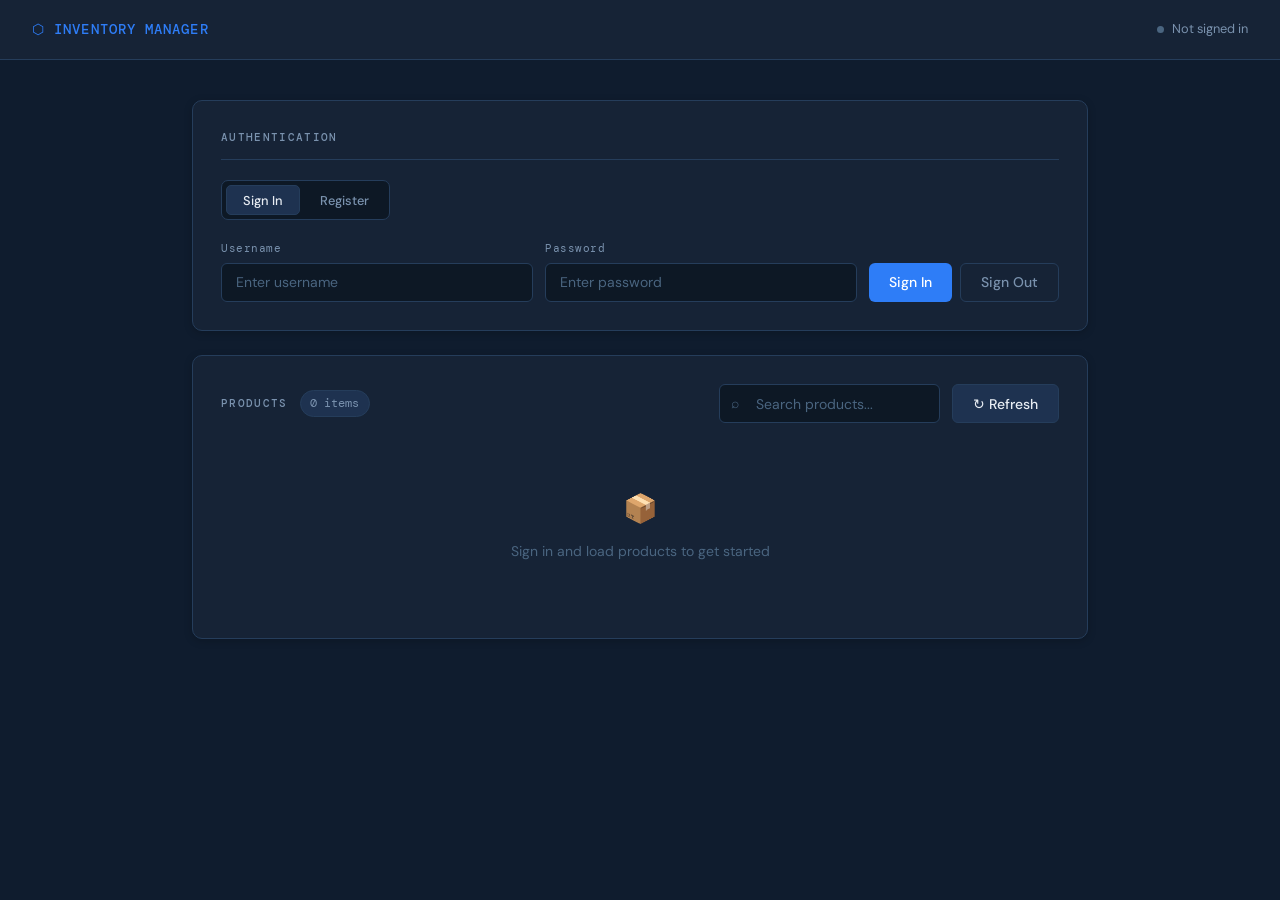
<file: inventory-frontend/index.html>
<!DOCTYPE html>
<html lang="en">
<head>
    <meta charset="UTF-8">
    <meta content="width=device-width, initial-scale=1.0" name="viewport">
    <title>Inventory Manager</title>
    <link href="https://fonts.googleapis.com/css2?family=DM+Sans:wght@300;400;500;600&family=DM+Mono:wght@400;500&display=swap"
          rel="stylesheet">
    <link href="css/styles.css" rel="stylesheet">
</head>
<body>

<header>
    <div class="brand">⬡ Inventory Manager</div>
    <div class="nav-status">
        <div class="status-dot" id="statusDot"></div>
        <span id="status">Not signed in</span>
    </div>
</header>

<main>

    <!-- AUTH CARD -->
    <div class="card">
        <div class="card-title">Authentication</div>

        <div class="tabs">
            <button class="tab active" id="tab-login" onclick="switchTab('login')">Sign In</button>
            <button class="tab" id="tab-register" onclick="switchTab('register')">Register</button>
        </div>

        <!-- LOGIN PANEL -->
        <div class="tab-panel active" id="panel-login">
            <div class="form-row">
                <div class="form-group">
                    <label class="form-label">Username</label>
                    <input autocomplete="username" id="username" placeholder="Enter username">
                </div>
                <div class="form-group">
                    <label class="form-label">Password</label>
                    <input autocomplete="current-password" id="password" placeholder="Enter password" type="password">
                </div>
                <div style="display:flex;gap:0.5rem;">
                    <button class="btn-primary" onclick="login()">Sign In</button>
                    <button class="btn-ghost" onclick="logout()">Sign Out</button>
                </div>
            </div>
        </div>

        <!-- REGISTER PANEL -->
        <div class="tab-panel" id="panel-register">
            <div class="form-row">
                <div class="form-group">
                    <label class="form-label">Username</label>
                    <input id="reg-username" placeholder="Choose a username">
                </div>
                <div class="form-group">
                    <label class="form-label">Password</label>
                    <input id="reg-password" placeholder="Choose a password" type="password">
                </div>
                <div>
                    <button class="btn-primary" onclick="register()">Create Account</button>
                </div>
            </div>
        </div>
    </div>

    <!-- ADMIN: CREATE PRODUCT -->
    <div class="card" id="adminControls" style="display:none;">
        <div class="card-title">Create Product <span class="admin-badge">Admin</span></div>
        <div class="form-row">
            <div class="form-group">
                <label class="form-label">Name</label>
                <input id="name" placeholder="Product name">
            </div>
            <div class="form-group">
                <label class="form-label">Price</label>
                <input id="price" placeholder="0.00" step="0.01" type="number">
            </div>
            <div class="form-group">
                <label class="form-label">Quantity</label>
                <input id="quantity" placeholder="0" type="number">
            </div>
            <div class="form-group">
                <label class="form-label">Category</label>
                <select id="categoryId">
                    <option value="">Select category...</option>
                </select>
            </div>
            <div>
                <button class="btn-primary" onclick="createProduct()">Add Product</button>
            </div>
        </div>
    </div>

    <!-- PRODUCTS CARD -->
    <div class="card">
        <div class="product-header">
            <div style="display:flex;align-items:center;gap:0.75rem;">
                <div class="card-title" style="margin:0;padding:0;border:none;">Products</div>
                <span class="product-count" id="productCount">0 items</span>
            </div>
            <div style="display:flex;gap:0.75rem;align-items:center;flex-wrap:wrap;">
                <div class="search-wrap">
                    <span class="search-icon">⌕</span>
                    <input id="searchInput" oninput="handleSearch(this.value)" placeholder="Search products...">
                </div>
                <button class="btn-secondary" onclick="getProducts()">↻ Refresh</button>
            </div>
        </div>
        <ul id="products">
            <div class="empty-state">
                <span>📦</span>
                Sign in and load products to get started
            </div>
        </ul>
    </div>

</main>

<div id="toast"></div>

<!-- Scripts: config must load first, then utils, then feature modules -->
<script src="js/config.js"></script>
<script src="js/utils.js"></script>
<script src="js/categories.js"></script>
<script src="js/auth.js"></script>
<script src="js/products.js"></script>

<script>
    // Init — runs after all modules are loaded
    if (token) {
        setStatus(true);
        updateUIForRole();
        loadCategories();
        getProducts();
    }
</script>

</body>
</html>
</file>
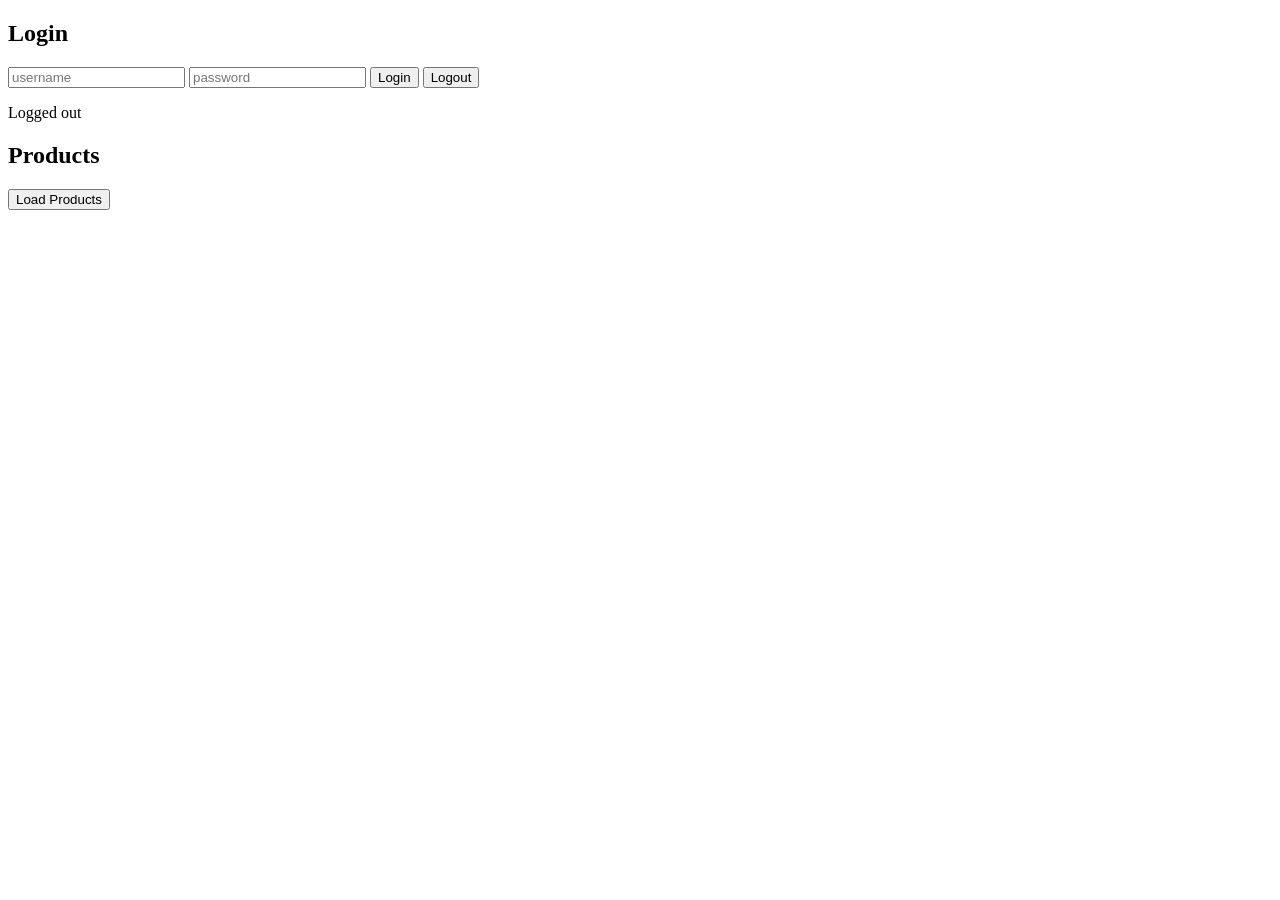
<file: src/main/index.html>
<!DOCTYPE html>
<html>
<head>
    <title>Inventory App</title>
</head>
<body>

<h2>Login</h2>
<input id="username" placeholder="username">
<input id="password" placeholder="password" type="password">
<button onclick="login()">Login</button>
<button onclick="logout()">Logout</button>


<p id="status"></p>

<div id="productSection">
    <h2>Products</h2>

    <div id="adminControls">
        <h3>Create Product</h3>
        <input id="name" placeholder="Name">
        <input id="price" placeholder="Price" type="number">
        <input id="quantity" placeholder="Quantity" type="number">
        <button onclick="createProduct()">Create</button>
    </div>

    <button onclick="getProducts()">Load Products</button>
    <ul id="products"></ul>
</div>

<script>
    let token = localStorage.getItem("token") || "";

    if (token) {
        document.getElementById("status").innerText = "Already logged in";
    } else {
        document.getElementById("status").innerText = "Logged out";
    }

    updateUIForRole();

    // LOGIN
    async function login() {
        const res = await fetch("http://localhost:8080/auth/login", {
            method: "POST",
            headers: {"Content-Type": "application/json"},
            body: JSON.stringify({
                username: document.getElementById("username").value,
                password: document.getElementById("password").value
            })
        });

        const data = await res.json();

        if (data.token) {
            token = data.token;
            localStorage.setItem("token", token);
            document.getElementById("status").innerText = "Logged in";
            console.log("Token:", token);

            updateUIForRole();
            getProducts();
        }
    }

    function logout() {
        localStorage.removeItem("token");
        token = "";
        document.getElementById("status").innerText = "Logged out";

        document.getElementById("products").innerHTML = "";
    }

    // GET PRODUCTS
    async function getProducts() {
        const res = await fetch("http://localhost:8080/products", {
            headers: {
                "Authorization": "Bearer " + token
            }
        });

        if (res.status === 401 || res.status === 403) {
            alert("Unauthorized");
            return;
        }

        const data = await res.json();

        const list = document.getElementById("products");
        list.innerHTML = "";

        const role = getRoleFromToken();

        data.forEach(p => {
            const li = document.createElement("li");

            let deleteButton = "";

            if (role === "ROLE_ADMIN") {
                deleteButton = `<button onclick="deleteProduct(${p.id})">Delete</button>`;
            }

            li.innerHTML = `
                <strong>${p.name}</strong><br>
                ID: ${p.id}<br>
                Price: $${p.price}<br>
                Quantity: ${p.quantity}<br>
                ${deleteButton}
                <hr>
            `;

            list.appendChild(li);
        });
    }

    async function createProduct() {
        const res = await fetch("http://localhost:8080/products", {
            method: "POST",
            headers: {
                "Content-Type": "application/json",
                "Authorization": "Bearer " + token
            },
            body: JSON.stringify({
                name: document.getElementById("name").value,
                price: parseFloat(document.getElementById("price").value),
                quantity: parseInt(document.getElementById("quantity").value)
            })
        });

        if (res.ok) {
            alert("Product created");
            getProducts(); // refresh list
        } else {
            alert("Failed to create");
        }
    }

    async function deleteProduct(id) {
        const res = await fetch(`http://localhost:8080/products/${id}`, {
            method: "DELETE",
            headers: {
                "Authorization": "Bearer " + token
            }
        });

        if (res.ok) {
            alert("Deleted");
            getProducts();
        } else {
            alert("Delete failed");
        }
    }

    function getRoleFromToken() {
        if (!token) return null;

        const payload = JSON.parse(atob(token.split('.')[1]));
        return payload.role;
    }

    function updateUIForRole() {
        const role = getRoleFromToken();
        const controls = document.getElementById("adminControls");

        if (role === "ROLE_ADMIN") {
            controls.style.display = "block";
        } else {
            controls.style.display = "none";
        }
    }
</script>

</body>
</html>
</file>
<file: inventory-frontend/css/styles.css>
*, *::before, *::after { box-sizing: border-box; margin: 0; padding: 0; }

:root {
    --navy: #0f1c2e;
    --navy-mid: #162336;
    --navy-light: #1e3250;
    --border: #253d5b;
    --accent: #2e7df7;
    --accent-hover: #1a6be0;
    --accent-soft: rgba(46,125,247,0.1);
    --text: #e8edf3;
    --text-muted: #7a92ae;
    --text-dim: #4a6580;
    --danger: #e05252;
    --danger-soft: rgba(224,82,82,0.1);
    --success: #3ecf8e;
    --warning: #f5a623;
    --warning-soft: rgba(245,166,35,0.1);
    --white: #ffffff;
    --input-bg: #0d1825;
    --shadow: 0 4px 24px rgba(0,0,0,0.4);
    --shadow-sm: 0 2px 8px rgba(0,0,0,0.2);
}

body {
    font-family: 'DM Sans', sans-serif;
    background-color: var(--navy);
    color: var(--text);
    min-height: 100vh;
    line-height: 1.6;
}

/* TOP NAV */
header {
    background: var(--navy-mid);
    border-bottom: 1px solid var(--border);
    padding: 0 2rem;
    display: flex;
    align-items: center;
    justify-content: space-between;
    height: 60px;
    position: sticky;
    top: 0;
    z-index: 100;
}

.brand {
    font-family: 'DM Mono', monospace;
    font-size: 0.85rem;
    font-weight: 500;
    color: var(--accent);
    letter-spacing: 0.08em;
    text-transform: uppercase;
}

.nav-status {
    display: flex;
    align-items: center;
    gap: 0.5rem;
    font-size: 0.8rem;
    color: var(--text-muted);
}

.status-dot {
    width: 7px;
    height: 7px;
    border-radius: 50%;
    background: var(--text-dim);
    transition: background 0.3s;
}

.status-dot.active { background: var(--success); }

/* MAIN LAYOUT */
main {
    max-width: 960px;
    margin: 0 auto;
    padding: 2.5rem 2rem;
}

/* AUTH TABS */
.tabs {
    display: flex;
    gap: 0.25rem;
    margin-bottom: 1.25rem;
    background: var(--input-bg);
    border: 1px solid var(--border);
    border-radius: 7px;
    padding: 0.25rem;
    width: fit-content;
}

.tab {
    font-family: 'DM Sans', sans-serif;
    font-size: 0.8rem;
    font-weight: 500;
    padding: 0.35rem 1rem;
    border-radius: 5px;
    border: none;
    cursor: pointer;
    background: transparent;
    color: var(--text-muted);
    transition: all 0.15s;
}

.tab.active {
    background: var(--navy-light);
    color: var(--text);
    border: 1px solid var(--border);
}

.tab-panel { display: none; }
.tab-panel.active { display: block; }

/* CARD */
.card {
    background: var(--navy-mid);
    border: 1px solid var(--border);
    border-radius: 10px;
    padding: 1.75rem;
    margin-bottom: 1.5rem;
    box-shadow: var(--shadow-sm);
}

.card-title {
    font-size: 0.7rem;
    font-family: 'DM Mono', monospace;
    font-weight: 500;
    color: var(--text-muted);
    letter-spacing: 0.12em;
    text-transform: uppercase;
    margin-bottom: 1.25rem;
    padding-bottom: 0.75rem;
    border-bottom: 1px solid var(--border);
    display: flex;
    align-items: center;
    gap: 0.5rem;
}

/* FORM */
.form-row {
    display: flex;
    gap: 0.75rem;
    align-items: flex-end;
    flex-wrap: wrap;
}

.form-group {
    display: flex;
    flex-direction: column;
    gap: 0.3rem;
    flex: 1;
    min-width: 130px;
}

.form-label {
    font-size: 0.7rem;
    color: var(--text-muted);
    font-family: 'DM Mono', monospace;
    letter-spacing: 0.05em;
}

input, select {
    background: var(--input-bg);
    border: 1px solid var(--border);
    border-radius: 6px;
    color: var(--text);
    font-family: 'DM Sans', sans-serif;
    font-size: 0.875rem;
    padding: 0.6rem 0.875rem;
    outline: none;
    transition: border-color 0.2s, box-shadow 0.2s;
    width: 100%;
}

select option { background: var(--navy-mid); }
input::placeholder { color: var(--text-dim); }

input:focus, select:focus {
    border-color: var(--accent);
    box-shadow: 0 0 0 3px var(--accent-soft);
}

/* SEARCH */
.search-wrap { position: relative; flex: 1; min-width: 180px; }
.search-wrap input { padding-left: 2.25rem; }
.search-icon {
    position: absolute;
    left: 0.75rem;
    top: 50%;
    transform: translateY(-50%);
    color: var(--text-dim);
    pointer-events: none;
    font-size: 0.9rem;
}

/* BUTTONS */
button {
    font-family: 'DM Sans', sans-serif;
    font-size: 0.875rem;
    font-weight: 500;
    border: none;
    border-radius: 6px;
    cursor: pointer;
    padding: 0.6rem 1.25rem;
    transition: all 0.15s;
    white-space: nowrap;
}

.btn-primary { background: var(--accent); color: var(--white); }
.btn-primary:hover {
    background: var(--accent-hover);
    transform: translateY(-1px);
    box-shadow: 0 4px 12px rgba(46,125,247,0.3);
}

.btn-secondary { background: var(--navy-light); color: var(--text); border: 1px solid var(--border); }
.btn-secondary:hover { background: var(--border); transform: translateY(-1px); }

.btn-ghost { background: transparent; color: var(--text-muted); border: 1px solid var(--border); }
.btn-ghost:hover { color: var(--danger); border-color: var(--danger); }

.btn-warning {
    background: var(--warning-soft);
    color: var(--warning);
    border: 1px solid rgba(245,166,35,0.2);
    padding: 0.35rem 0.75rem;
    font-size: 0.78rem;
}
.btn-warning:hover { background: var(--warning); color: var(--navy); }

.btn-danger {
    background: var(--danger-soft);
    color: var(--danger);
    border: 1px solid rgba(224,82,82,0.2);
    padding: 0.35rem 0.75rem;
    font-size: 0.78rem;
}
.btn-danger:hover { background: var(--danger); color: var(--white); }

.btn-success {
    background: rgba(62,207,142,0.1);
    color: var(--success);
    border: 1px solid rgba(62,207,142,0.2);
    padding: 0.35rem 0.75rem;
    font-size: 0.78rem;
}
.btn-success:hover { background: var(--success); color: var(--navy); }

/* PRODUCT LIST */
.product-header {
    display: flex;
    align-items: center;
    justify-content: space-between;
    margin-bottom: 1rem;
    gap: 1rem;
    flex-wrap: wrap;
}

.product-header .card-title { margin-bottom: 0; padding-bottom: 0; border-bottom: none; }

.product-count {
    font-family: 'DM Mono', monospace;
    font-size: 0.75rem;
    color: var(--text-muted);
    background: var(--navy-light);
    padding: 0.2rem 0.6rem;
    border-radius: 20px;
    border: 1px solid var(--border);
}

#products { list-style: none; }

.product-item {
    border-radius: 7px;
    border: 1px solid transparent;
    transition: border-color 0.15s;
    margin-bottom: 0.4rem;
    overflow: hidden;
}

.product-item:hover { border-color: var(--border); }

.product-row {
    display: grid;
    grid-template-columns: 1fr auto auto auto auto auto;
    align-items: center;
    gap: 1rem;
    padding: 0.875rem 1rem;
    transition: background 0.15s;
}

.product-item:hover .product-row { background: var(--navy-light); }

.product-name { font-weight: 500; font-size: 0.9rem; color: var(--text); }
.product-id { font-family: 'DM Mono', monospace; font-size: 0.72rem; color: var(--text-dim); }

.product-meta {
    font-size: 0.8rem;
    color: var(--text-muted);
    font-family: 'DM Mono', monospace;
    text-align: right;
}

.product-price { color: var(--success); font-weight: 500; }

.product-category {
    font-size: 0.72rem;
    background: var(--accent-soft);
    color: var(--accent);
    padding: 0.2rem 0.6rem;
    border-radius: 20px;
    border: 1px solid rgba(46,125,247,0.2);
    white-space: nowrap;
}

/* INLINE EDIT PANEL */
.edit-panel {
    display: none;
    background: var(--input-bg);
    border-top: 1px solid var(--border);
    padding: 1rem;
    gap: 0.75rem;
    flex-wrap: wrap;
    align-items: flex-end;
}

.edit-panel.open { display: flex; }

.edit-panel input,
.edit-panel select {
    font-size: 0.82rem;
    padding: 0.5rem 0.75rem;
}

/* EMPTY STATE */
.empty-state {
    text-align: center;
    padding: 3rem 1rem;
    color: var(--text-dim);
    font-size: 0.875rem;
}

.empty-state span { display: block; font-size: 1.75rem; margin-bottom: 0.5rem; }

/* ADMIN BADGE */
.admin-badge {
    font-size: 0.68rem;
    font-family: 'DM Mono', monospace;
    background: var(--warning-soft);
    color: var(--warning);
    border: 1px solid rgba(245,166,35,0.25);
    padding: 0.15rem 0.5rem;
    border-radius: 4px;
    letter-spacing: 0.06em;
    text-transform: uppercase;
}

/* TOAST */
#toast {
    position: fixed;
    bottom: 2rem;
    right: 2rem;
    background: var(--navy-light);
    border: 1px solid var(--border);
    border-radius: 8px;
    padding: 0.75rem 1.25rem;
    font-size: 0.85rem;
    color: var(--text);
    box-shadow: var(--shadow);
    opacity: 0;
    transform: translateY(10px);
    transition: all 0.25s;
    pointer-events: none;
    z-index: 999;
}

#toast.show { opacity: 1; transform: translateY(0); }
#toast.success { border-left: 3px solid var(--success); }
#toast.error { border-left: 3px solid var(--danger); }
#toast.info { border-left: 3px solid var(--accent); }

/* RESPONSIVE */
@media (max-width: 640px) {
    .product-row { grid-template-columns: 1fr auto; }
    .product-meta, .product-category { display: none; }
    .form-row { flex-direction: column; align-items: stretch; }
}
</file>
